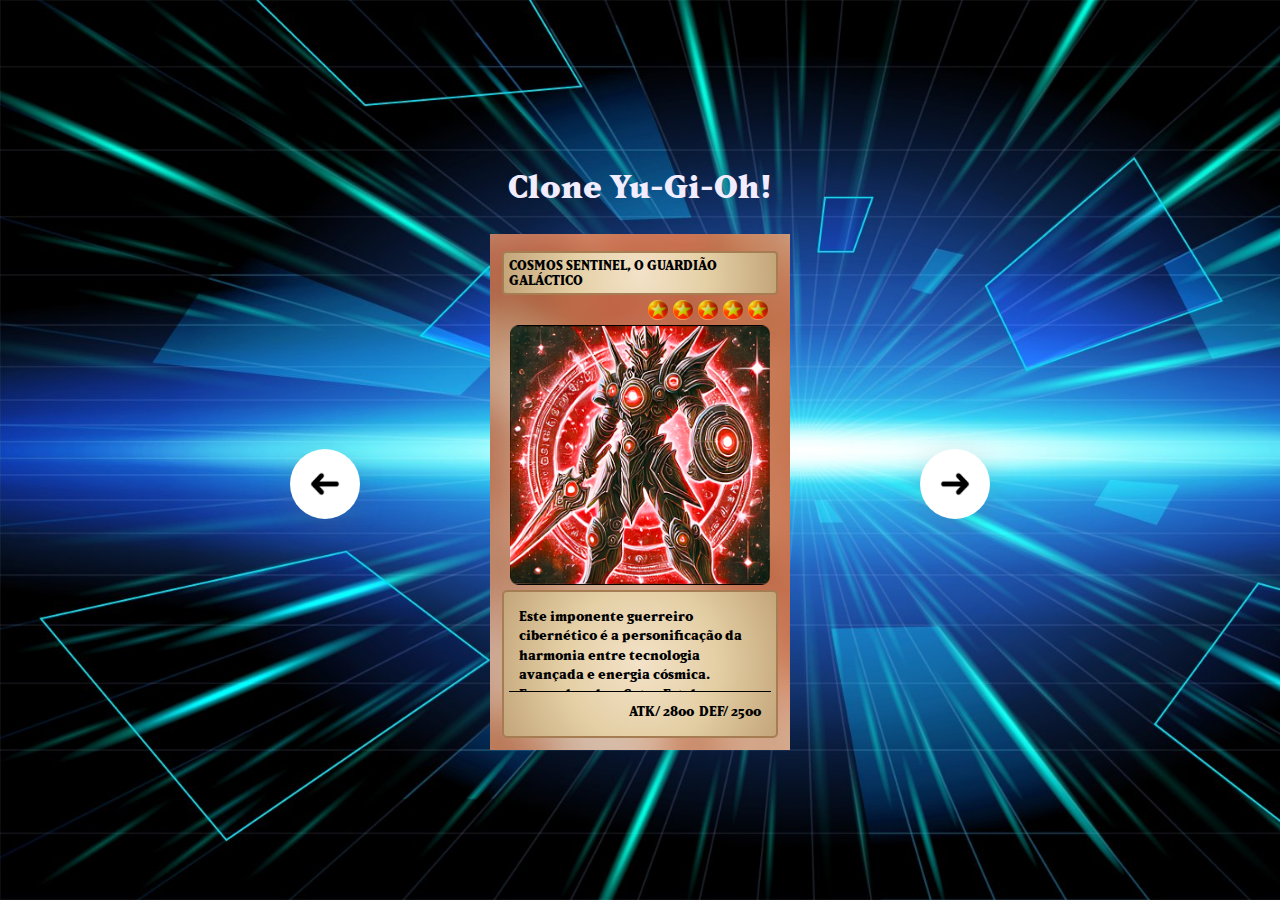
<file: index.html>
<!DOCTYPE html>
<html lang="pt-BR">
  <head>
    <meta charset="UTF-8" />
    <meta name="viewport" content="width=device-width, initial-scale=1.0" />
    <title>Clone Yu-Gi-Oh!</title>

    <link rel="stylesheet" href="src/css/fontes.css">
    <link rel="stylesheet" href="src/css/reset.css">
    <link rel="stylesheet" href="src/css/style.css">
    <link rel="stylesheet" href="src/css/responsivo.css">
  </head>
  <body>
    <header class="cabecalho">
      <h1 class="titulo">Clone Yu-Gi-Oh!</h1>
    </header>
    <main class="slider">
      <button class="btn-seta btn-voltar" id="btn-voltar">
        <img src="src/imagens/seta.png" alt="seta voltar" />
      </button>

      <ul class="lista-personagens">
        <li class="cartao fundo-1 selecionado">
          <div class="carta-virada"></div>

          <h2 class="nome">Cosmos Sentinel, o Guardião Galáctico</h2>

          <div class="nivel-carta">
            <span class="estrela"></span>
            <span class="estrela"></span>
            <span class="estrela"></span>
            <span class="estrela"></span>
            <span class="estrela"></span>
          </div>

          <img
            src="src/imagens/cosmos-sentinel.png"
            alt="Cosmos Sentinel, o Guardião Galáctico"
            class="imagem-carta"
          />

          <div class="informacoes">
            <p class="descricao">
              Este imponente guerreiro cibernético é a personificação da
              harmonia entre tecnologia avançada e energia cósmica. Empunhando o
              Cetro Estelar, Cosmos Sentinel pode manipular o espaço-tempo,
              anulando ataques e fortalecendo aliados.
            </p>
            <div class="informacoes-ataque">
              <span>ATK/ 2800</span>
              <span>DEF/ 2500</span>
            </div>
          </div>
        </li>

        <li class="cartao fundo-2">
          <div class="carta-virada"></div>

          <h2 class="nome">Nebuladragon, o Ser das Estrelas Eternas</h2>

          <div class="nivel-carta">
            <span class="estrela"></span>
            <span class="estrela"></span>
            <span class="estrela"></span>
            <span class="estrela"></span>
            <span class="estrela"></span>
            <span class="estrela"></span>
            <span class="estrela"></span>
          </div>

          <img
            src="src/imagens/nebuladragon.png"
            alt="Nebuladragon, o Ser das Estrelas Eternas"
            class="imagem-carta"
          />

          <div class="informacoes">
            <p class="descricao">
              Uma criatura mítica nascida da fusão de nebulosas e energia
              estelar. Com suas escamas cristalinas, Nebuladragon canaliza o
              poder do cosmos, devastando seus inimigos com rajadas de energia
              pura. Diz-se que ele aparece apenas em momentos de caos universal,
              como arauto de renovação e equilíbrio celestial.
            </p>
            <div class="informacoes-ataque">
              <span>ATK/ 3200</span>
              <span>DEF/ 2000</span>
            </div>
          </div>
        </li>

        <li class="cartao fundo-3">
            <div class="carta-virada"></div>
            <h2 class="nome">Cyberblade Paladin, o Cavaleiro Digital</h2>
            <div class="nivel-carta">
              <span class="estrela"></span>
              <span class="estrela"></span>
              <span class="estrela"></span>
            </div>
            <img
              src="src/imagens/cyberblade-paladin.png"
              alt="Cyberblade Paladin, o Cavaleiro Digital"
              class="imagem-carta"
            />
            <div class="informacoes">
              <p class="descricao">
                Armado com a lendária Cyberblade, este cavaleiro cibernético é um
                protetor das dimensões digitais. Com reflexos aprimorados e um
                senso de justiça inabalável, ele combate invasores que ameaçam o
                equilíbrio dos mundos virtuais e reais. Sua espada emana um brilho
                tecnológico que pode cortar tanto matéria física quanto código
                digital.
              </p>
              <div class="informacoes-ataque">
                <span>ATK/ 2600</span>
                <span>DEF/ 2300</span>
              </div>
            </div>
          </li>
          <li class="cartao fundo-4">
            <div class="carta-virada"></div>
            <h2 class="nome">Mechadragon X, o Destruidor Biomecânico</h2>
            <div class="nivel-carta">
              <span class="estrela"></span>
              <span class="estrela"></span>
              <span class="estrela"></span>
              <span class="estrela"></span>
              <span class="estrela"></span>
              <span class="estrela"></span>
              <span class="estrela"></span>
            </div>
            <img
              src="src/imagens/mechadragon.png"
              alt="Mechadragon X, o Destruidor Biomecânico"
              class="imagem-carta"
            />
            <div class="informacoes">
              <p class="descricao">
                Uma fusão mortal de biologia dracônica e engenharia cibernética,
                Mechadragon X foi criado para ser uma arma definitiva. Com suas
                asas energizadas e múltiplos núcleos de poder, ele é capaz de
                disparar rajadas devastadoras e neutralizar até os mais fortes
                adversários. Sua presença no campo de batalha é um presságio de
                destruição iminente, conhecido como o "Fim das Eras".
              </p>
              <div class="informacoes-ataque">
                <span>ATK/ 3500</span>
                <span>DEF/ 3000</span>
              </div>
            </div>
          </li>
          <li class="cartao fundo-5">
            <div class="carta-virada"></div>
            <h2 class="nome">Archmage Stellarion, o Guardião das Estrelas</h2>
            <div class="nivel-carta">
              <span class="estrela"></span>
              <span class="estrela"></span>
              <span class="estrela"></span>
            </div>
            <img
              src="src/imagens/archmage.png"
              alt="Archmage Stellarion, o Guardião das Estrelas"
              class="imagem-carta"
            />
            <div class="informacoes">
              <p class="descricao">
                Um mago enigmático que manipula as forças do cosmos para proteger
                o equilíbrio universal. Archmage Stellarion utiliza seu Cetro
                Cósmico para canalizar feitiços de luz estelar, podendo banir
                inimigos para dimensões distantes ou fortalecer aliados com
                energia astral. Sua presença no campo de batalha é envolta em
                mistério e poder, sendo reverenciado como o "Sábio do Infinito".
              </p>
              <div class="informacoes-ataque">
                <span>ATK/ 2400</span>
                <span>DEF/ 2600</span>
              </div>
            </div>
          </li>
          <li class="cartao fundo-6">
            <div class="carta-virada"></div>
            <h2 class="nome">Aegis Knight, o Guardião do Firmamento</h2>
            <div class="nivel-carta">
              <span class="estrela"></span>
              <span class="estrela"></span>
              <span class="estrela"></span>
              <span class="estrela"></span>
            </div>
            <img
              src="src/imagens/aegis-knight.png"
              alt="Aegis Knight, o Guardião do Firmamento"
              class="imagem-carta"
            />
            <div class="informacoes">
              <p class="descricao">
                Vestindo uma armadura forjada com fragmentos de estrelas, Aegis
                Knight é o defensor final das dimensões. Empunhando a Espada
                Astral e o Escudo Celestial, ele possui o poder de anular ataques
                inimigos e contra-atacar com golpes de pura energia cósmica. Seu
                juramento é proteger o equilíbrio entre luz e trevas, sendo
                lembrado como a "Fortaleza do Cosmos".
              </p>
              <div class="informacoes-ataque">
                <span>ATK/ 3000</span>
                <span>DEF/ 2800</span>
              </div>
            </div>
          </li>
          <li class="cartao fundo-7">
            <div class="carta-virada"></div>
            <h2 class="nome">Stormbringer Dragon, o Arauto das Tempestades</h2>
            <div class="nivel-carta">
              <span class="estrela"></span>
              <span class="estrela"></span>
              <span class="estrela"></span>
              <span class="estrela"></span>
              <span class="estrela"></span>
            </div>
            <img
              src="src/imagens/stormbringer.png"
              alt="Stormbringer Dragon, o Arauto das Tempestades"
              class="imagem-carta"
            />
            <div class="informacoes">
              <p class="descricao">
                Este poderoso dragão domina os céus, invocando trovões e
                relâmpagos com o bater de suas asas. Stormbringer Dragon é a
                personificação da fúria da natureza, destruindo tudo em seu
                caminho com rajadas elétricas e ventos cortantes. Diz-se que sua
                aparição é o prelúdio de uma tempestade sem fim, trazendo
                destruição e renovação aos campos de batalha.
              </p>
              <div class="informacoes-ataque">
                <span>ATK/ 2900</span>
                <span>DEF/ 2100</span>
              </div>
            </div>
          </li>
      </ul>

      <button class="btn-seta btn-avancar" id="btn-avancar">
        <img src="src/imagens/seta.png" alt="seta avançar" />
      </button>
    </main>
    <script src="/src/js/index.js"></script>
  </body>
</html>
</file>
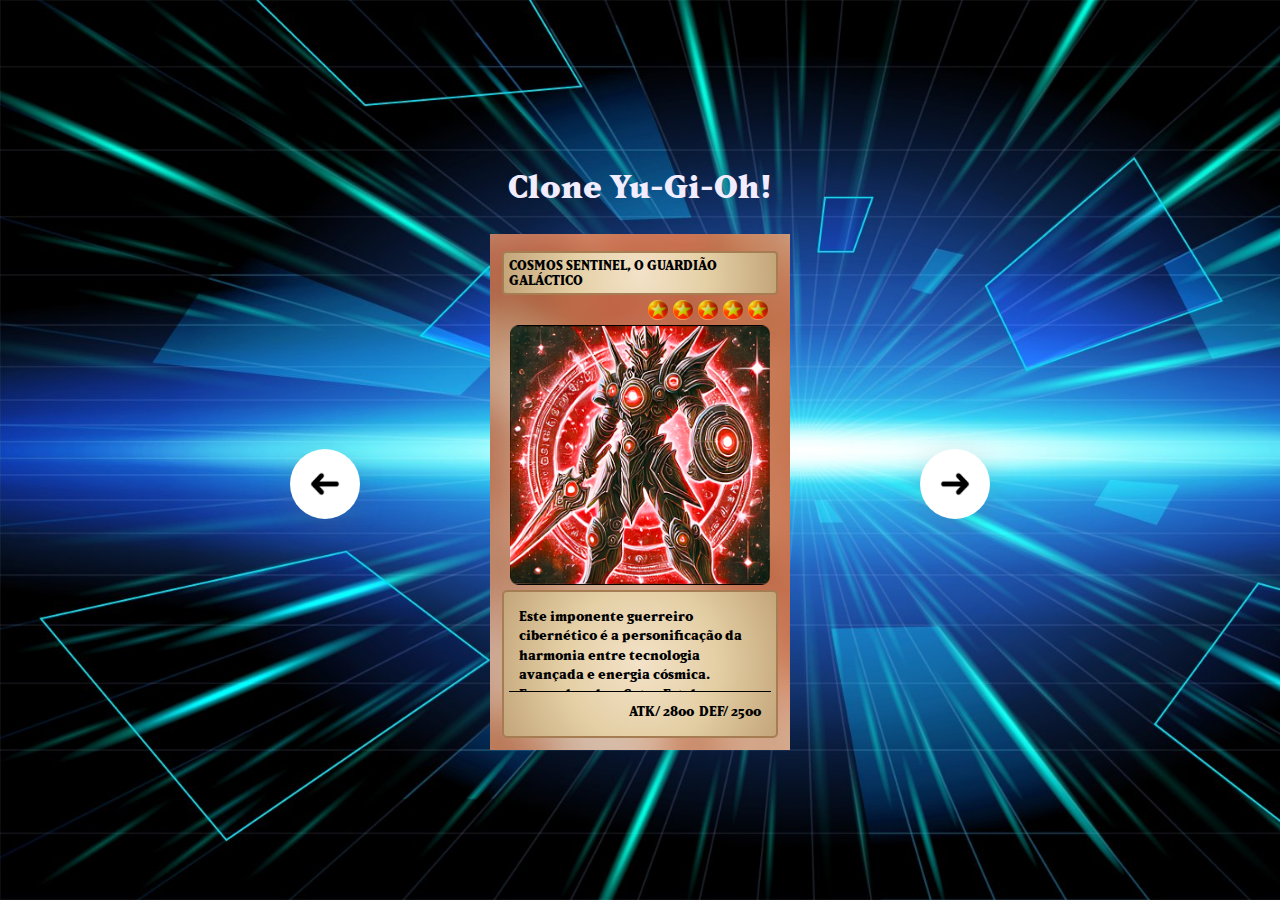
<file: Clone-yu-gi-oh/index.html>
<!DOCTYPE html>
<html lang="pt-BR">
  <head>
    <meta charset="UTF-8" />
    <meta name="viewport" content="width=device-width, initial-scale=1.0" />
    <title>Clone Yu-Gi-Oh!</title>

    <link rel="stylesheet" href="/src/css/fontes.css">
    <link rel="stylesheet" href="/src/css/reset.css">
    <link rel="stylesheet" href="/src/css/style.css">
    <link rel="stylesheet" href="/src/css/responsivo.css">
  </head>
  <body>
    <header class="cabecalho">
      <h1 class="titulo">Clone Yu-Gi-Oh!</h1>
    </header>
    <main class="slider">
      <button class="btn-seta btn-voltar" id="btn-voltar">
        <img src="src/imagens/seta.png" alt="seta voltar" />
      </button>

      <ul class="lista-personagens">
        <li class="cartao fundo-1 selecionado">
          <div class="carta-virada"></div>

          <h2 class="nome">Cosmos Sentinel, o Guardião Galáctico</h2>

          <div class="nivel-carta">
            <span class="estrela"></span>
            <span class="estrela"></span>
            <span class="estrela"></span>
            <span class="estrela"></span>
            <span class="estrela"></span>
          </div>

          <img
            src="src/imagens/cosmos-sentinel.png"
            alt="Cosmos Sentinel, o Guardião Galáctico"
            class="imagem-carta"
          />

          <div class="informacoes">
            <p class="descricao">
              Este imponente guerreiro cibernético é a personificação da
              harmonia entre tecnologia avançada e energia cósmica. Empunhando o
              Cetro Estelar, Cosmos Sentinel pode manipular o espaço-tempo,
              anulando ataques e fortalecendo aliados.
            </p>
            <div class="informacoes-ataque">
              <span>ATK/ 2800</span>
              <span>DEF/ 2500</span>
            </div>
          </div>
        </li>

        <li class="cartao fundo-2">
          <div class="carta-virada"></div>

          <h2 class="nome">Nebuladragon, o Ser das Estrelas Eternas</h2>

          <div class="nivel-carta">
            <span class="estrela"></span>
            <span class="estrela"></span>
            <span class="estrela"></span>
            <span class="estrela"></span>
            <span class="estrela"></span>
            <span class="estrela"></span>
            <span class="estrela"></span>
          </div>

          <img
            src="src/imagens/nebuladragon.png"
            alt="Nebuladragon, o Ser das Estrelas Eternas"
            class="imagem-carta"
          />

          <div class="informacoes">
            <p class="descricao">
              Uma criatura mítica nascida da fusão de nebulosas e energia
              estelar. Com suas escamas cristalinas, Nebuladragon canaliza o
              poder do cosmos, devastando seus inimigos com rajadas de energia
              pura. Diz-se que ele aparece apenas em momentos de caos universal,
              como arauto de renovação e equilíbrio celestial.
            </p>
            <div class="informacoes-ataque">
              <span>ATK/ 3200</span>
              <span>DEF/ 2000</span>
            </div>
          </div>
        </li>

        <li class="cartao fundo-3">
            <div class="carta-virada"></div>
            <h2 class="nome">Cyberblade Paladin, o Cavaleiro Digital</h2>
            <div class="nivel-carta">
              <span class="estrela"></span>
              <span class="estrela"></span>
              <span class="estrela"></span>
            </div>
            <img
              src="src/imagens/cyberblade-paladin.png"
              alt="Cyberblade Paladin, o Cavaleiro Digital"
              class="imagem-carta"
            />
            <div class="informacoes">
              <p class="descricao">
                Armado com a lendária Cyberblade, este cavaleiro cibernético é um
                protetor das dimensões digitais. Com reflexos aprimorados e um
                senso de justiça inabalável, ele combate invasores que ameaçam o
                equilíbrio dos mundos virtuais e reais. Sua espada emana um brilho
                tecnológico que pode cortar tanto matéria física quanto código
                digital.
              </p>
              <div class="informacoes-ataque">
                <span>ATK/ 2600</span>
                <span>DEF/ 2300</span>
              </div>
            </div>
          </li>
          <li class="cartao fundo-4">
            <div class="carta-virada"></div>
            <h2 class="nome">Mechadragon X, o Destruidor Biomecânico</h2>
            <div class="nivel-carta">
              <span class="estrela"></span>
              <span class="estrela"></span>
              <span class="estrela"></span>
              <span class="estrela"></span>
              <span class="estrela"></span>
              <span class="estrela"></span>
              <span class="estrela"></span>
            </div>
            <img
              src="src/imagens/mechadragon.png"
              alt="Mechadragon X, o Destruidor Biomecânico"
              class="imagem-carta"
            />
            <div class="informacoes">
              <p class="descricao">
                Uma fusão mortal de biologia dracônica e engenharia cibernética,
                Mechadragon X foi criado para ser uma arma definitiva. Com suas
                asas energizadas e múltiplos núcleos de poder, ele é capaz de
                disparar rajadas devastadoras e neutralizar até os mais fortes
                adversários. Sua presença no campo de batalha é um presságio de
                destruição iminente, conhecido como o "Fim das Eras".
              </p>
              <div class="informacoes-ataque">
                <span>ATK/ 3500</span>
                <span>DEF/ 3000</span>
              </div>
            </div>
          </li>
          <li class="cartao fundo-5">
            <div class="carta-virada"></div>
            <h2 class="nome">Archmage Stellarion, o Guardião das Estrelas</h2>
            <div class="nivel-carta">
              <span class="estrela"></span>
              <span class="estrela"></span>
              <span class="estrela"></span>
            </div>
            <img
              src="src/imagens/archmage.png"
              alt="Archmage Stellarion, o Guardião das Estrelas"
              class="imagem-carta"
            />
            <div class="informacoes">
              <p class="descricao">
                Um mago enigmático que manipula as forças do cosmos para proteger
                o equilíbrio universal. Archmage Stellarion utiliza seu Cetro
                Cósmico para canalizar feitiços de luz estelar, podendo banir
                inimigos para dimensões distantes ou fortalecer aliados com
                energia astral. Sua presença no campo de batalha é envolta em
                mistério e poder, sendo reverenciado como o "Sábio do Infinito".
              </p>
              <div class="informacoes-ataque">
                <span>ATK/ 2400</span>
                <span>DEF/ 2600</span>
              </div>
            </div>
          </li>
          <li class="cartao fundo-6">
            <div class="carta-virada"></div>
            <h2 class="nome">Aegis Knight, o Guardião do Firmamento</h2>
            <div class="nivel-carta">
              <span class="estrela"></span>
              <span class="estrela"></span>
              <span class="estrela"></span>
              <span class="estrela"></span>
            </div>
            <img
              src="src/imagens/aegis-knight.png"
              alt="Aegis Knight, o Guardião do Firmamento"
              class="imagem-carta"
            />
            <div class="informacoes">
              <p class="descricao">
                Vestindo uma armadura forjada com fragmentos de estrelas, Aegis
                Knight é o defensor final das dimensões. Empunhando a Espada
                Astral e o Escudo Celestial, ele possui o poder de anular ataques
                inimigos e contra-atacar com golpes de pura energia cósmica. Seu
                juramento é proteger o equilíbrio entre luz e trevas, sendo
                lembrado como a "Fortaleza do Cosmos".
              </p>
              <div class="informacoes-ataque">
                <span>ATK/ 3000</span>
                <span>DEF/ 2800</span>
              </div>
            </div>
          </li>
          <li class="cartao fundo-7">
            <div class="carta-virada"></div>
            <h2 class="nome">Stormbringer Dragon, o Arauto das Tempestades</h2>
            <div class="nivel-carta">
              <span class="estrela"></span>
              <span class="estrela"></span>
              <span class="estrela"></span>
              <span class="estrela"></span>
              <span class="estrela"></span>
            </div>
            <img
              src="src/imagens/stormbringer.png"
              alt="Stormbringer Dragon, o Arauto das Tempestades"
              class="imagem-carta"
            />
            <div class="informacoes">
              <p class="descricao">
                Este poderoso dragão domina os céus, invocando trovões e
                relâmpagos com o bater de suas asas. Stormbringer Dragon é a
                personificação da fúria da natureza, destruindo tudo em seu
                caminho com rajadas elétricas e ventos cortantes. Diz-se que sua
                aparição é o prelúdio de uma tempestade sem fim, trazendo
                destruição e renovação aos campos de batalha.
              </p>
              <div class="informacoes-ataque">
                <span>ATK/ 2900</span>
                <span>DEF/ 2100</span>
              </div>
            </div>
          </li>
      </ul>

      <button class="btn-seta btn-avancar" id="btn-avancar">
        <img src="src/imagens/seta.png" alt="seta avançar" />
      </button>
    </main>
    <script src="/src/js/index.js"></script>
  </body>
</html>
</file>
<file: src/css/fontes.css>
@font-face{
    font-family: 'Yugioh';
    src:url(../fontes/fonte-yu-gi-oh.otf);
}
</file>
<file: src/css/style.css>
body {
	font-family: "Yugioh", serif;
	background-image: url(../imagens/fundo-site.jpg);
	background-repeat: no-repeat;
	background-size: cover;
    display: flex;
    justify-content: center;
    flex-direction: column;
    min-height: 100vh;
    gap: 30px;
}

.cabecalho {
	display: flex;
	justify-content: center;
}

.cabecalho .titulo {
	color: #f1ecff;
}

.cartao {
	opacity: 0;
	display: flex;
	flex-direction: column;
	padding: 12px;
    gap: 5px;
    position: absolute;
}

.cartao.selecionado {
	opacity: 1;
    z-index: 1;
}

.lista-personagens {
	width: 300px;
	height: 500px;
	border-radius: 10px;
    position: relative;
}

.slider {
	display: flex;
	justify-content: center;
	align-items: center;
	gap: 130px;
}

.cartao .nome {
	font-size: 13px;
	padding: 5px;
	text-transform: uppercase;
	background: radial-gradient(circle, #f3e2c8, #e4cfa5, #c4a57a);
	border: 2px solid #a67c52;
	border-radius: 4px;
}

.cartao .estrela {
	width: 20px;
	height: 20px;
	background-image: url(../imagens/nivel-carta.png);
	background-size: contain;
	background-repeat: no-repeat;
	display: inline-block;
}

.cartao .nivel-carta {
	display: flex;
	justify-content: flex-end;
	margin-right: 10px;
	gap: 5px;
}

.cartao .imagem-carta {
	max-width: 260px;
	align-self: center;
}

.cartao .informacoes {
	border-radius: 5px;
	max-width: 300px;
	color: #000000;
	background: radial-gradient(circle, #f3e2c8, #e4cfa5, #c4a57a);
	border: 2px solid #a67c52;
	text-align: left;
	line-height: 1.5;
    padding: 5px;
}

.cartao .informacoes .informacoes-ataque {
	display: flex;
	justify-content: flex-end;
	gap: 5px;
	padding: 10px;
}

.cartao .informacoes .informacoes-ataque span {
	font-size: 13px;
}

.cartao .informacoes .descricao {
	border-bottom: 1px solid #000000;
	padding: 10px;
	max-height: 95px;
	overflow-y: scroll;
	font-size: 13px;
}

.fundo-1 {
	background: url(../imagens/fundo-1.jpg) no-repeat;
}
.fundo-2 {
	background: url(../imagens/fundo-2.jpg) no-repeat;
}
.fundo-3 {
	background: url(../imagens/fundo-3.jpg) no-repeat;
}
.fundo-4 {
	background: url(../imagens/fundo-4.jpg) no-repeat;
}
.fundo-5 {
	background: url(../imagens/fundo-5.jpg) no-repeat;
}
.fundo-6 {
	background: url(../imagens/fundo-6.jpg) no-repeat;
}
.fundo-7 {
	background: url(../imagens/fundo-7.jpg) no-repeat;
}

.btn-seta{
    background-color: #ffffff;
    width: 70px;
    height: 70px;
    display: flex;
    align-items: center;
    justify-content: center;
    border-radius: 50px;
    border: 0;
    cursor: pointer;
    transition: background-color 0.2s ease-in-out;
    box-shadow: rgba(100, 100, 111, 0.2) 0px 7px 29px 0px;
}

.btn-seta.btn-voltar{
    transform: rotateY(180deg);
}

.btn-seta:hover{
    background-color: #8351fe;
}

body::-webkit-scrollbar-track{
    background-color: #c08057;
}

::-webkit-scrollbar {
    width: 10px;
}

::-webkit-scrollbar-thumb {
    background: #c08057;
    border-radius: 10px;
}

::-webkit-scrollbar-thumb:hover {
    background: #c08057;
}
</file>
<file: src/css/responsivo.css>
@media(max-width: 768px) {
    body {
        background-position: center;
        padding: 0 15px;
    }
    .slider {
        gap: 10px;
    }
}

@media(max-width: 496px) {
    .lista-personagens {
        width: 250px;
    }

    .imagem-carta {
        width: 100%;
    }

    .slider{
        position: relative;
    }
    
    .btn-seta {
        position: absolute;
        bottom: -13%;
    }
    
    #btn-avancar {
        right: 20%;
    }

    #btn-voltar {
        left: 20%;
    }
}

@media (max-width: 375px) {
    body {
        justify-content: start;
        padding: 10px;
        gap: 10px;
    }

    .cabecalho {
        font-size: 12px;
    }
}
</file>
